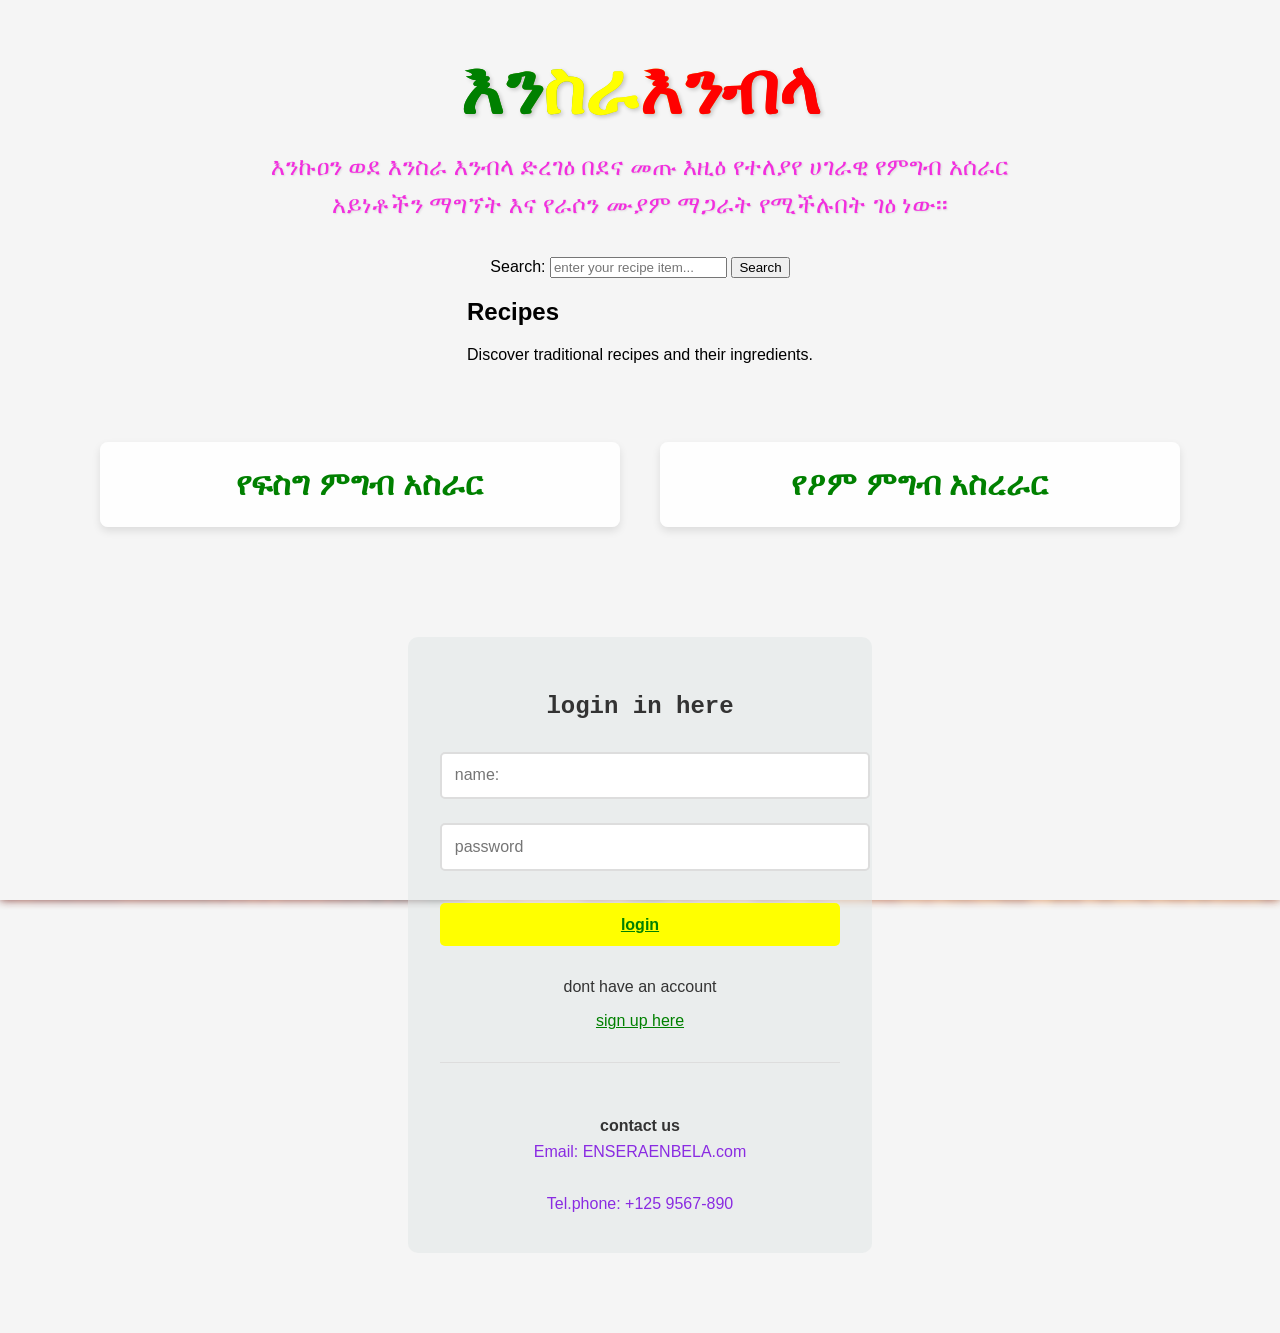
<file: index.html>
<!DOCTYPE html>
<html lang="en">
<head>
    <meta charset="UTF-8">
    <meta name="viewport" content="width=device-width, initial-scale=1.0">
    <title>Traditional recipe</title>
    <link rel="stylesheet" href="style.css">
</head>
<body>
    <div class="background-image"></div>
    <div class="content">
        <h1><span class="color1">እን</span><span class="color2">ስራ</span><span class="color3">እንብላ</span></h1>
        <p class="p1">እንኩዐን ወደ እንስራ እንብላ ድረገዕ በደና መጡ እዚዕ የተለያየ ሀገራዊ የምግብ አሰራር አይነቶችን ማግኘት እና የራሶን ሙያም ማጋራት የሚችሉበት ገዕ ነው፡፡</p>
        

        <div class="search-container">
            <label for="searchInput">Search:</label>
            <input type="text" id="searchInput" placeholder="enter your recipe item...">
            <button id="searchButton">Search</button>
        </div>
        <div class="recipe-section">
    <div class="section-header">
        <h2 class="section-title">Recipes</h2>
        <p class="section-subtitle">Discover traditional recipes and their ingredients.</p>
    </div>
    <div id="recipeResults" class="recipe-grid"></div>
</div>

        <div id="recipeResults" class="recipe-results"></div>
        
        <div class="container">
            <div>
                <a href="fseg.html">የፍስግ ምግብ አስራር</a>
            </div>
            <div>
                <a href="tsom.html">የዖም ምግብ አስረራር</a>
            </div>
        </div>
        
        <div class="form">
            <h3>login in here</h3>
            <input type="text" name="user name" placeholder="name:"/>
            <input type="password" id="password" name="password" placeholder="password" required/>
            <button class="btn"><a href="#">login</a></button>
        
            <p>dont have an account <br></p>
            <a href="#">sign up here</a>
        
            <div id="cin">
                <h6>contact us </h6>
                <a href="mailto:ENSERAENBELA.com">Email: ENSERAENBELA.com</a><br>
                <a href="tel:+125 9567-890">Tel.phone: +125 9567-890</a>
            </div>
        </div>
    </div>

    <script src="app.js"></script>
</body>
</html>
</file>
<file: style.css>
/* Base Styles */
body, html {
  margin: 0;
  padding: 0;
  height: 100%;
  font-family: 'Poppins', Arial, sans-serif;
  background-color: #f5f5f5;
}

/* Background Image */
.background-image {
  background-image: url('EthiopianFood.jpg');
  background-size: cover;
  background-position: center;
  background-repeat: no-repeat;
  filter: blur(5px);
  z-index: -1;
  position: fixed;
  top: 0;
  left: 0;
  width: 100%;
  height: 100%;
  opacity: 0.85; /* Added opacity for better readability */
}

/* Content Container */
.content {
  position: relative;
  z-index: 1;
  width: 100%;
  min-height: 100%;
  display: flex;
  flex-direction: column;
  align-items: center;
  padding: 2rem 0;
  background-color: rgba(255, 255, 255, 0); /* Semi-transparent white */
}

/* Header Styles */
h1 {
  text-align: center;
  font-size: 4.5rem; /* Reduced from 100px for better responsiveness */
  margin: 1rem 0;
  background: linear-gradient(to right, green, yellow, red);
  -webkit-background-clip: text;
  background-clip: text;
  color: transparent;
  text-shadow: 2px 2px 4px rgba(0, 0, 0, 0.2);
}

.color1 { color: green; }
.color2 { color: yellow; }
.color3 { color: red; }

.p1 {
  color: rgb(242, 46, 222);
  font-size: 1.5rem; /* Converted from 'large' to specific size */
  text-align: center;
  max-width: 800px;
  margin: 0 auto 2rem;
  padding: 0 1rem;
  line-height: 1.6;
  text-shadow: 1px 1px 2px rgba(0, 0, 0, 0.1);
}

/* Search Form */
form {
  position: relative; /* Changed from absolute for better flow */
  margin: 1rem auto 3rem;
  left: auto;
  top: auto;
  display: flex;
  flex-wrap: wrap;
  justify-content: center;
  gap: 10px;
  width: 100%;
  max-width: 600px;
}

form label {
  color: #333;
  font-size: 1.2rem;
  align-self: center;
}

form input[type="text"] {
  padding: 0.8rem 1rem;
  border: 2px solid #ddd;
  border-radius: 5px;
  font-size: 1rem;
  min-width: 300px;
  background-color: rgba(255, 255, 255, 0.9);
}

form button[type="submit"] {
  padding: 0.8rem 1.5rem;
  background-color: green;
  color: white;
  border: none;
  border-radius: 5px;
  font-size: 1rem;
  cursor: pointer;
  transition: background-color 0.3s;
}

form button[type="submit"]:hover {
  background-color: darkgreen;
}

/* Recipe Categories Container */
.container {
  width: 90%;
  max-width: 1100px;
  height: auto; /* Changed from fixed height */
  display: flex;
  flex-wrap: wrap;
  justify-content: center;
  gap: 20px;
  margin: 2rem auto;
  padding: 20px 0;
}

.container a {
  font-size: 2rem; /* Reduced from 80px */
  text-decoration: none;
  color: green;
  font-weight: bold;
  display: flex;
  align-items: center;
  justify-content: center;
  padding: 1.5rem 2rem;
  background-color: rgba(255, 255, 255, 0.9);
  border-radius: 8px;
  box-shadow: 0 4px 8px rgba(0, 0, 0, 0.1);
  transition: all 0.3s ease;
  min-width: 250px;
  text-align: center;
}

.container a:hover {
  color: white;
  background-color: green;
  transform: translateY(-5px);
  box-shadow: 0 6px 12px rgba(0, 0, 0, 0.15);
}

.container div {
  width: auto; /* Changed from fixed width */
  height: auto; /* Changed from fixed height */
  flex: 1 1 300px;
  padding: 10px;
  border: none;
}

/* Login Form */
.form {
  background-color: rgba(224, 230, 230, 0.5);
  text-align: center;
  position: relative; /* Changed from absolute */
  margin: 3rem auto;
  padding: 2rem;
  border-radius: 10px;
  box-shadow: 0 4px 12px rgba(0, 0, 0, 0);
  max-width: 400px;
  width: 90%;
  top: auto;
  left: auto;
}

.form h3 {
  width: 100%;
  color: #333;
  text-align: center;
  font-family: 'Poppins', 'Courier New', monospace;
  font-size: 1.5rem;
  margin-bottom: 1.5rem;
}

.form input {
  width: 100%;
  height: auto;
  padding: 0.8rem;
  background: white;
  color: #333;
  border: 2px solid #ddd;
  border-radius: 5px;
  margin: 0.5rem 0 1rem;
  font-size: 1rem;
}

.form input:focus {
  outline: none;
  border-color: green;
}

.btn {
  width: 100%;
  height: auto;
  padding: 0.8rem;
  background-color: yellow;
  color: #333;
  border: none;
  border-radius: 5px;
  font-size: 1rem;
  font-weight: bold;
  cursor: pointer;
  margin: 1rem 0;
  transition: background-color 0.3s;
}

.btn:hover {
  background-color: gold;
}

.form p {
  margin: 1rem 0;
  color: #333;
}

.form a {
  color: green;
  font-size: 1rem;
  text-decoration: underline;
}

.form a:hover {
  color: darkgreen;
}

/* Contact Information */
#cin {
  color: #333;
  text-align: center;
  margin-top: 2rem;
  padding-top: 1rem;
  border-top: 1px solid #ddd;
  width: 100%;
}

#cin h6 {
  text-align: center;
  width: 100%;
  font-size: 1rem;
  margin-bottom: 0.5rem;
  color: #333;
}

#cin a {
  color: blueviolet;
  font-size: 1rem;
  display: block;
  margin: 0.5rem 0;
  text-decoration: none;
}

#cin a:hover {
  text-decoration: underline;
  color: darkviolet;
}

/* Responsive Adjustments */
@media (max-width: 768px) {
  h1 {
      font-size: 3rem;
  }
  
  .p1 {
      font-size: 1.2rem;
  }
  
  .container a {
      font-size: 1.5rem;
      padding: 1rem 1.5rem;
  }
  
  form {
      flex-direction: column;
      align-items: center;
  }
  
  form input[type="text"] {
      min-width: auto;
      width: 90%;
  }
}

@media (max-width: 480px) {
  h1 {
      font-size: 2.5rem;
  }
  
  .container a {
      font-size: 1.2rem;
  }
}
</file>
